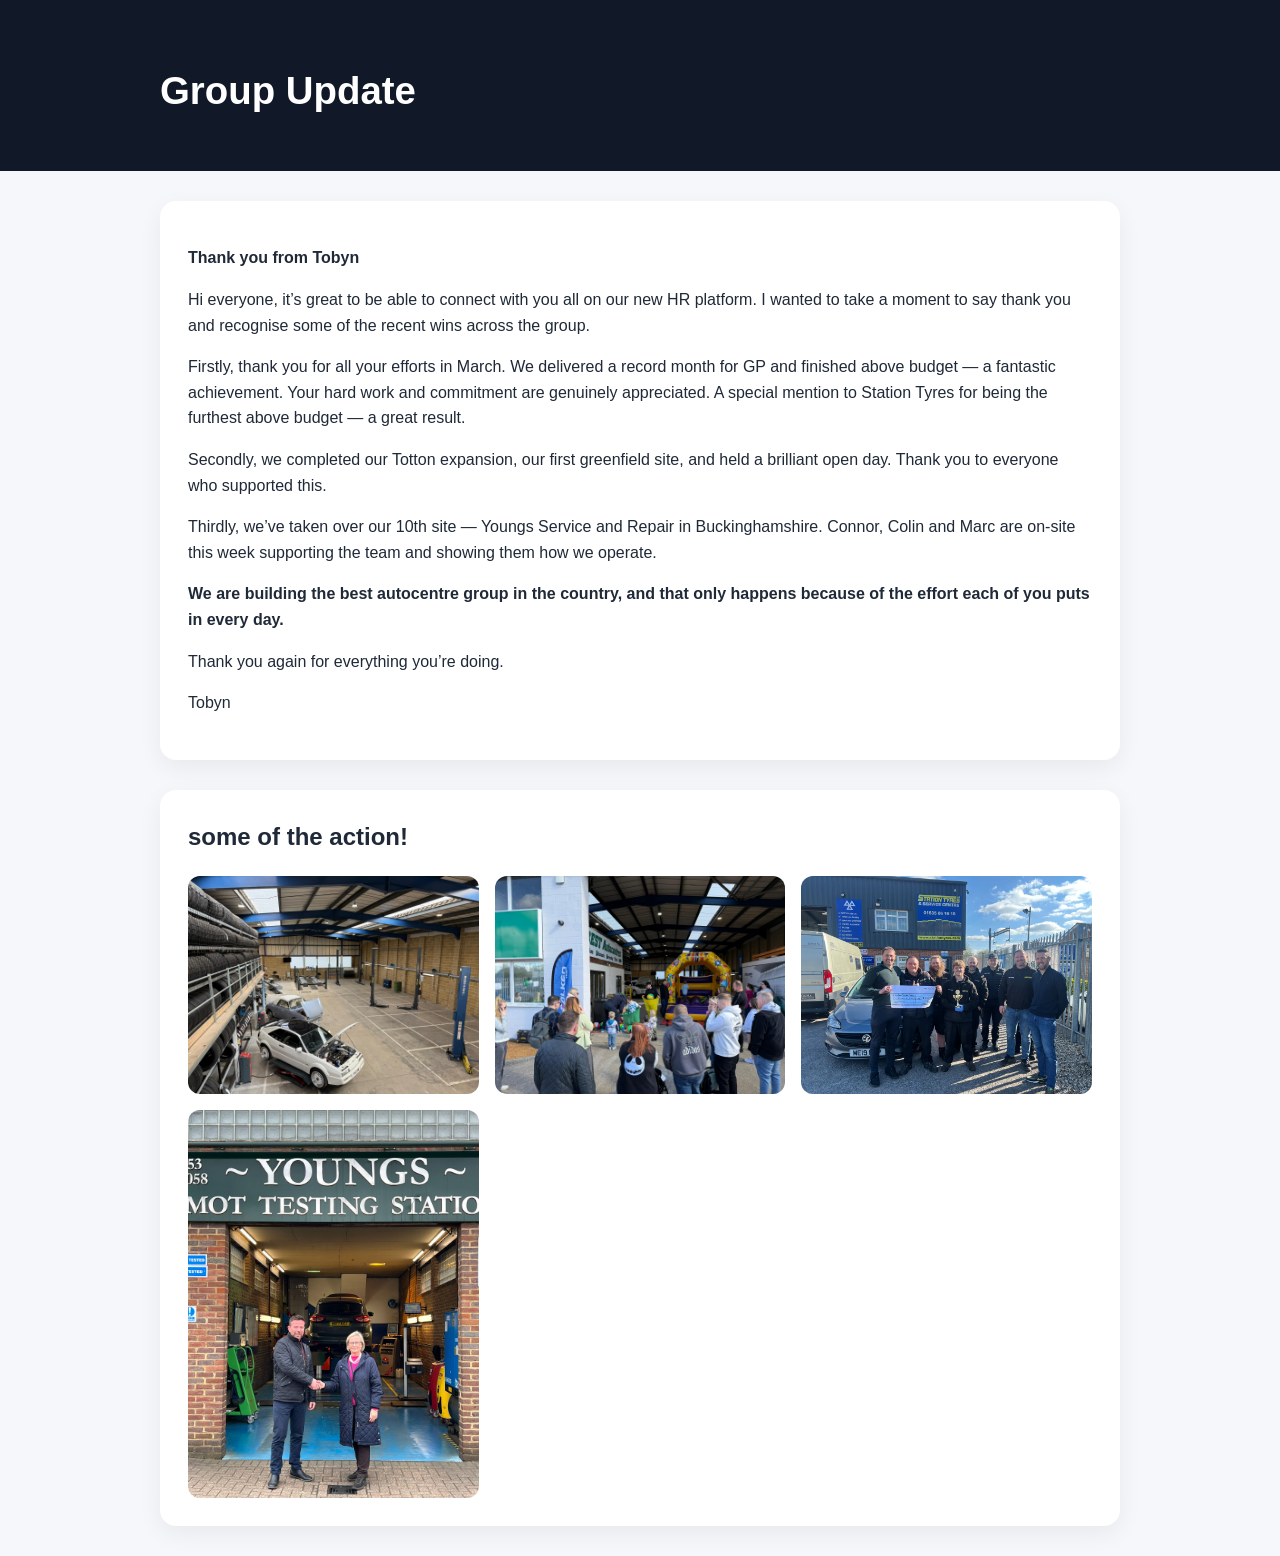
<file: index.html>
<!DOCTYPE html>
<html lang="en">
<head>
  <meta charset="UTF-8" />
  <meta name="viewport" content="width=device-width, initial-scale=1.0" />
  <title>A thank you for your efforts</title>
  <link rel="stylesheet" href="style.css" />
 
  <!-- Cloudflare Web Analytics -->
  <script defer src='https://static.cloudflareinsights.com/beacon.min.js'
  data-cf-beacon='{"token": "10a4642809784379a55d0ba4ff8203f5"}'></script>
  <!-- End Cloudflare Web Analytics -->

</head>
</head>
<body>
  <header class="hero">
    <div class="container">
      <h1>Group Update</h1>
    </div>
  </header>

  <main class="container">
    <section class="memo-card">
       <p><strong>Thank you from Tobyn</strong></p>

  <p>
    Hi everyone, it’s great to be able to connect with you all on our new HR platform.
    I wanted to take a moment to say thank you and recognise some of the recent wins across the group.
  </p>

  <p>
    Firstly, thank you for all your efforts in March. We delivered a record month for GP and finished above budget — a fantastic achievement.
    Your hard work and commitment are genuinely appreciated. A special mention to Station Tyres for being the furthest above budget — a great result.
  </p>

  <p>
    Secondly, we completed our Totton expansion, our first greenfield site, and held a brilliant open day.
    Thank you to everyone who supported this.
  </p>

  <p>
    Thirdly, we’ve taken over our 10th site — Youngs Service and Repair in Buckinghamshire.
    Connor, Colin and Marc are on-site this week supporting the team and showing them how we operate.
  </p>

  <p>
    <strong>We are building the best autocentre group in the country, and that only happens because of the effort each of you puts in every day.</strong>
  </p>

  <p>Thank you again for everything you’re doing.</p>
  <p>Tobyn</p>
      
    </section>

    <section class="gallery">
      <h2>some of the action!</h2>
      <div class="photo-grid">
        <img src="images/PHOTO-2026-04-01-13-43-42 2.jpg" />
        <img src="images/PHOTO-2026-04-01-13-43-42.jpg" />
        <img src="images/IMG_6186.JPG" />
        <img src="images/68ef3405-b5f5-4d6f-92f5-535712d222fb 2.JPG" />
      </div>
    </section>
  </main>
</body>
</html>
</file>
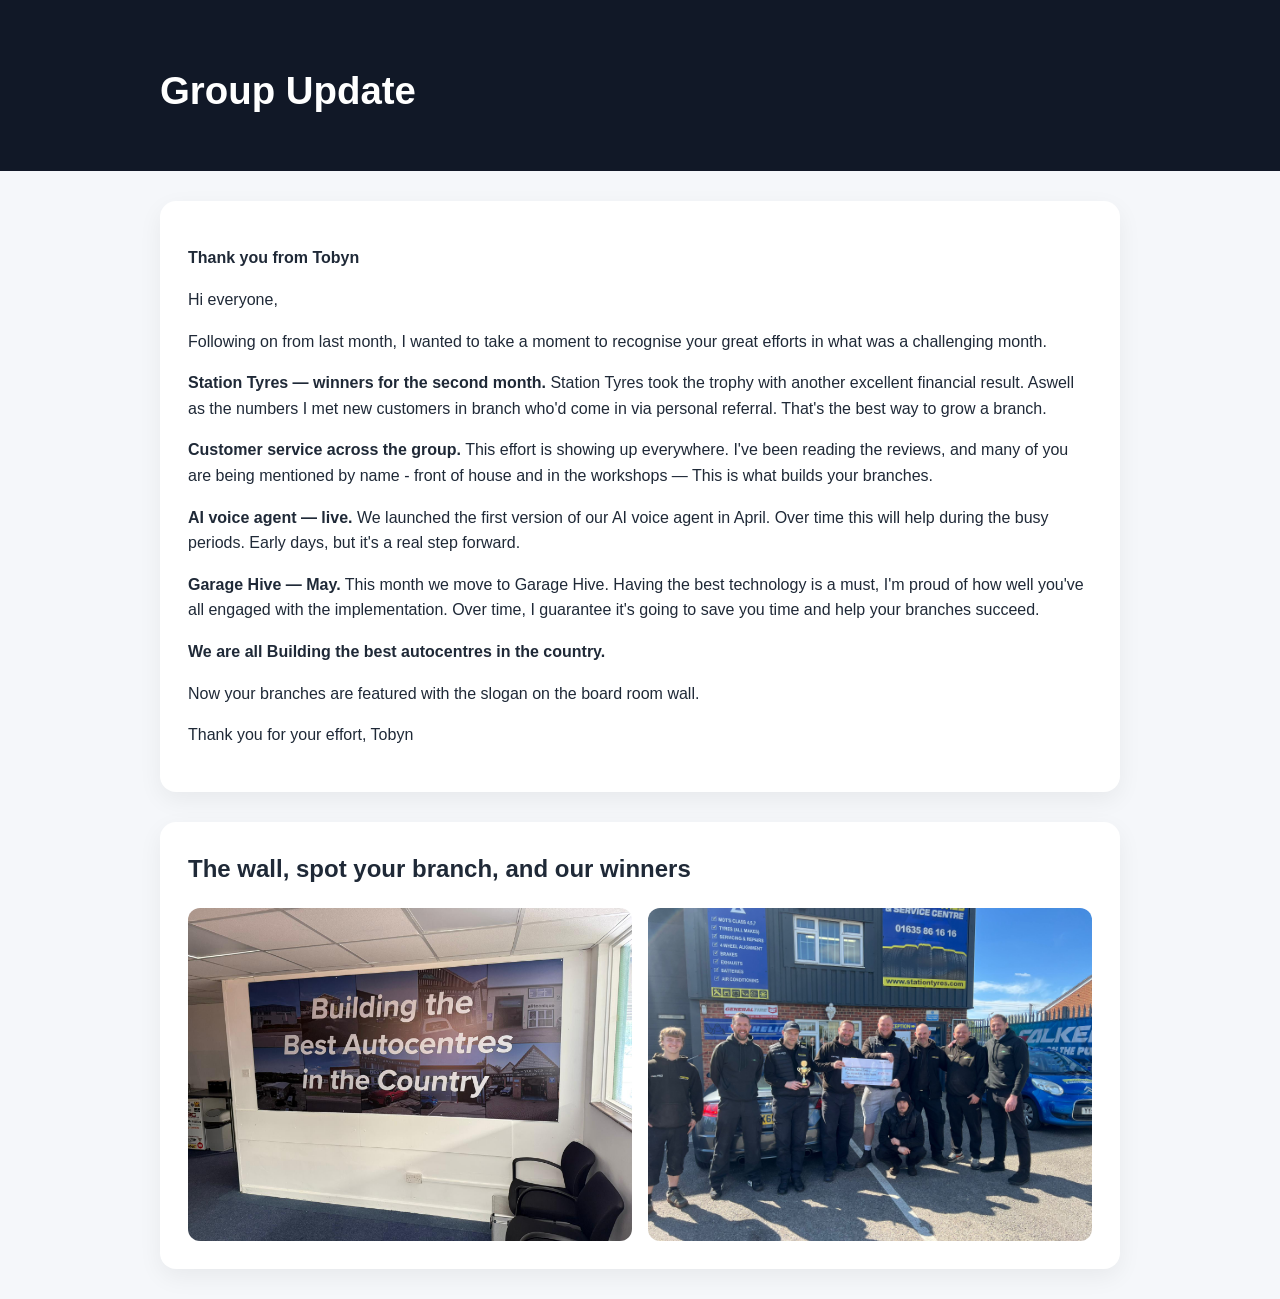
<file: updates/2026-05/index.html>
<!DOCTYPE html>
<html lang="en">
<head>
  <meta charset="UTF-8" />
  <meta name="viewport" content="width=device-width, initial-scale=1.0" />
  <title>Great effort and well done</title>
  <link rel="stylesheet" href="../../style.css" />
  <!-- Cloudflare Web Analytics -->
  <script defer src='https://static.cloudflareinsights.com/beacon.min.js'
  data-cf-beacon='{"token": "10a4642809784379a55d0ba4ff8203f5"}'></script>
  <!-- End Cloudflare Web Analytics -->
</head>
<body>
  <header class="hero">
    <div class="container">
      <h1>Group Update</h1>
    </div>
  </header>

  <main class="container">
    <section class="memo-card">
       <p><strong>Thank you from Tobyn</strong></p>

<p>Hi everyone,</p>

<p>
  Following on from last month, I wanted to take a moment to recognise your great efforts in what was a challenging month.
</p>

<p>
  <strong>Station Tyres — winners for the second month.</strong> Station Tyres took the trophy with another excellent financial result. Aswell as the numbers I met new customers in branch who'd come in via personal referral. That's the best way to grow a branch.
</p>

<p>
  <strong>Customer service across the group.</strong> This effort is showing up everywhere. I've been reading the reviews, and many of you are being mentioned by name - front of house and in the workshops — This is what builds your branches.
</p>

<p>
  <strong>AI voice agent — live.</strong> We launched the first version of our AI voice agent in April. Over time this will help during the busy periods. Early days, but it's a real step forward.
</p>

<p>
  <strong>Garage Hive — May.</strong> This month we move to Garage Hive. Having the best technology is a must, I'm proud of how well you've all engaged with the implementation. Over time, I guarantee it's going to save you time and help your branches succeed.
</p>

<p>
  <strong>We are all Building the best autocentres in the country.</strong>
</p>

<p>
  Now your branches are featured with the slogan on the board room wall.
</p>

<p>Thank you for your effort, Tobyn</p>
      
    </section>

    <section class="gallery">
      <h2>The wall, spot your branch, and our winners</h2>
      <div class="photo-grid">
        <img src="images/PHOTO-2026-04-29-15-54-14.jpg" />
        <img src="images/PHOTO-2026-05-12-12-12-05.jpg" />
      </div>
    </section>
  </main>
</body>
</html>
</file>
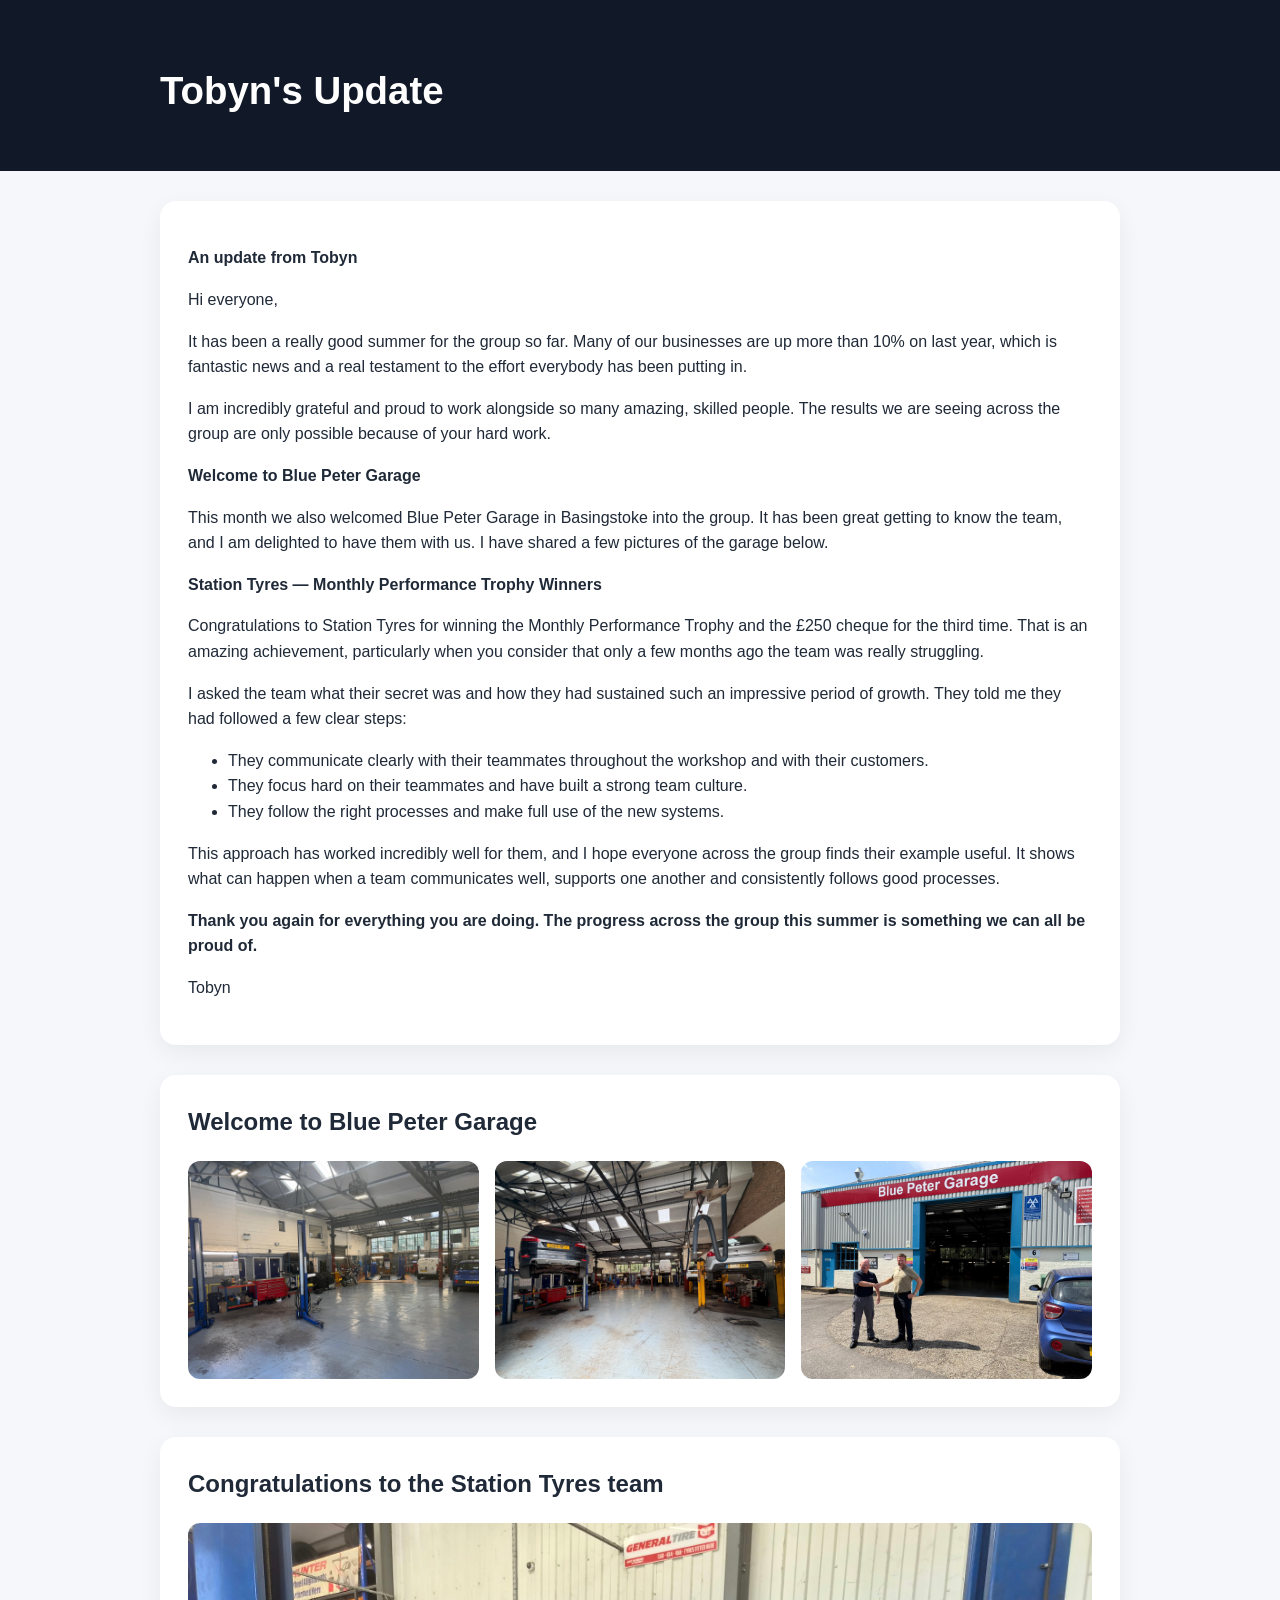
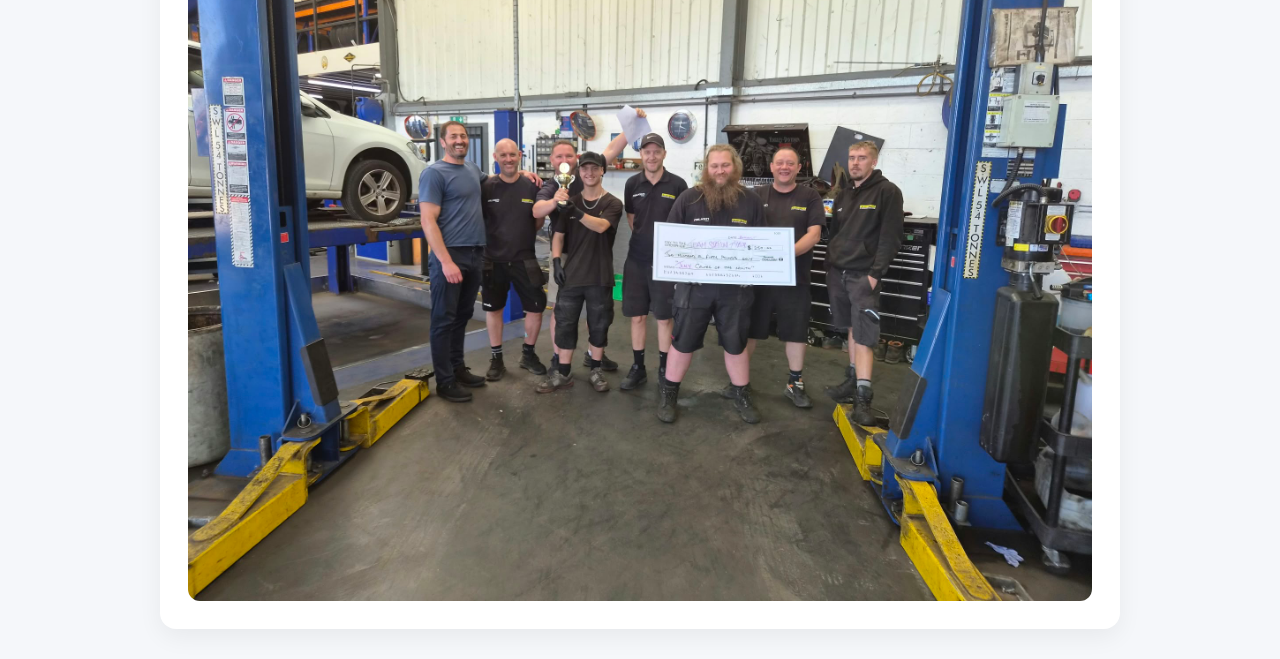
<file: updates/2026-08/index.html>
<!DOCTYPE html>
<html lang="en">
<head>
  <meta charset="UTF-8" />
  <meta name="viewport" content="width=device-width, initial-scale=1.0" />
  <title>A Great Summer for the Group</title>
  <link rel="stylesheet" href="../../style.css" />

  <!-- Cloudflare Web Analytics -->
  <script defer src="https://static.cloudflareinsights.com/beacon.min.js"
    data-cf-beacon='{"token":"10a4642809784379a55d0ba4ff8203f5"}'></script>
  <!-- End Cloudflare Web Analytics -->
</head>
<body>
  <header class="hero">
    <div class="container">
      <h1>Tobyn's Update</h1>
    </div>
  </header>

  <main class="container">
    <section class="memo-card">
      <p><strong>An update from Tobyn</strong></p>

      <p>Hi everyone,</p>

      <p>
        It has been a really good summer for the group so far. Many of our businesses are up more than 10% on last year, which is fantastic news and a real testament to the effort everybody has been putting in.
      </p>

      <p>
        I am incredibly grateful and proud to work alongside so many amazing, skilled people. The results we are seeing across the group are only possible because of your hard work.
      </p>

      <p><strong>Welcome to Blue Peter Garage</strong></p>

      <p>
        This month we also welcomed Blue Peter Garage in Basingstoke into the group. It has been great getting to know the team, and I am delighted to have them with us. I have shared a few pictures of the garage below.
      </p>

      <p><strong>Station Tyres — Monthly Performance Trophy Winners</strong></p>

      <p>
        Congratulations to Station Tyres for winning the Monthly Performance Trophy and the £250 cheque for the third time. That is an amazing achievement, particularly when you consider that only a few months ago the team was really struggling.
      </p>

      <p>
        I asked the team what their secret was and how they had sustained such an impressive period of growth. They told me they had followed a few clear steps:
      </p>

      <ul>
        <li>They communicate clearly with their teammates throughout the workshop and with their customers.</li>
        <li>They focus hard on their teammates and have built a strong team culture.</li>
        <li>They follow the right processes and make full use of the new systems.</li>
      </ul>

      <p>
        This approach has worked incredibly well for them, and I hope everyone across the group finds their example useful. It shows what can happen when a team communicates well, supports one another and consistently follows good processes.
      </p>

      <p>
        <strong>Thank you again for everything you are doing. The progress across the group this summer is something we can all be proud of.</strong>
      </p>

      <p>Tobyn</p>
    </section>

    <section class="gallery">
      <h2>Welcome to Blue Peter Garage</h2>
      <div class="photo-grid">
        <img src="images/BPG_1.JPG" alt="Inside the Blue Peter Garage workshop" />
        <img src="images/BPG_2.JPG" alt="More of the Blue Peter Garage workshop" />
        <img src="images/BPG_3.JPG" alt="Marc handing over from Cliff as he steps back" />
      </div>
    </section>

    <section class="gallery">
      <h2>Congratulations to the Station Tyres team</h2>
      <div class="photo-grid photo-grid--single">
        <img src="images/station_1.JPG" alt="The Station Tyres team celebrating their Monthly Performance Trophy win" />
      </div>
    </section>
  </main>
</body>
</html>
</file>
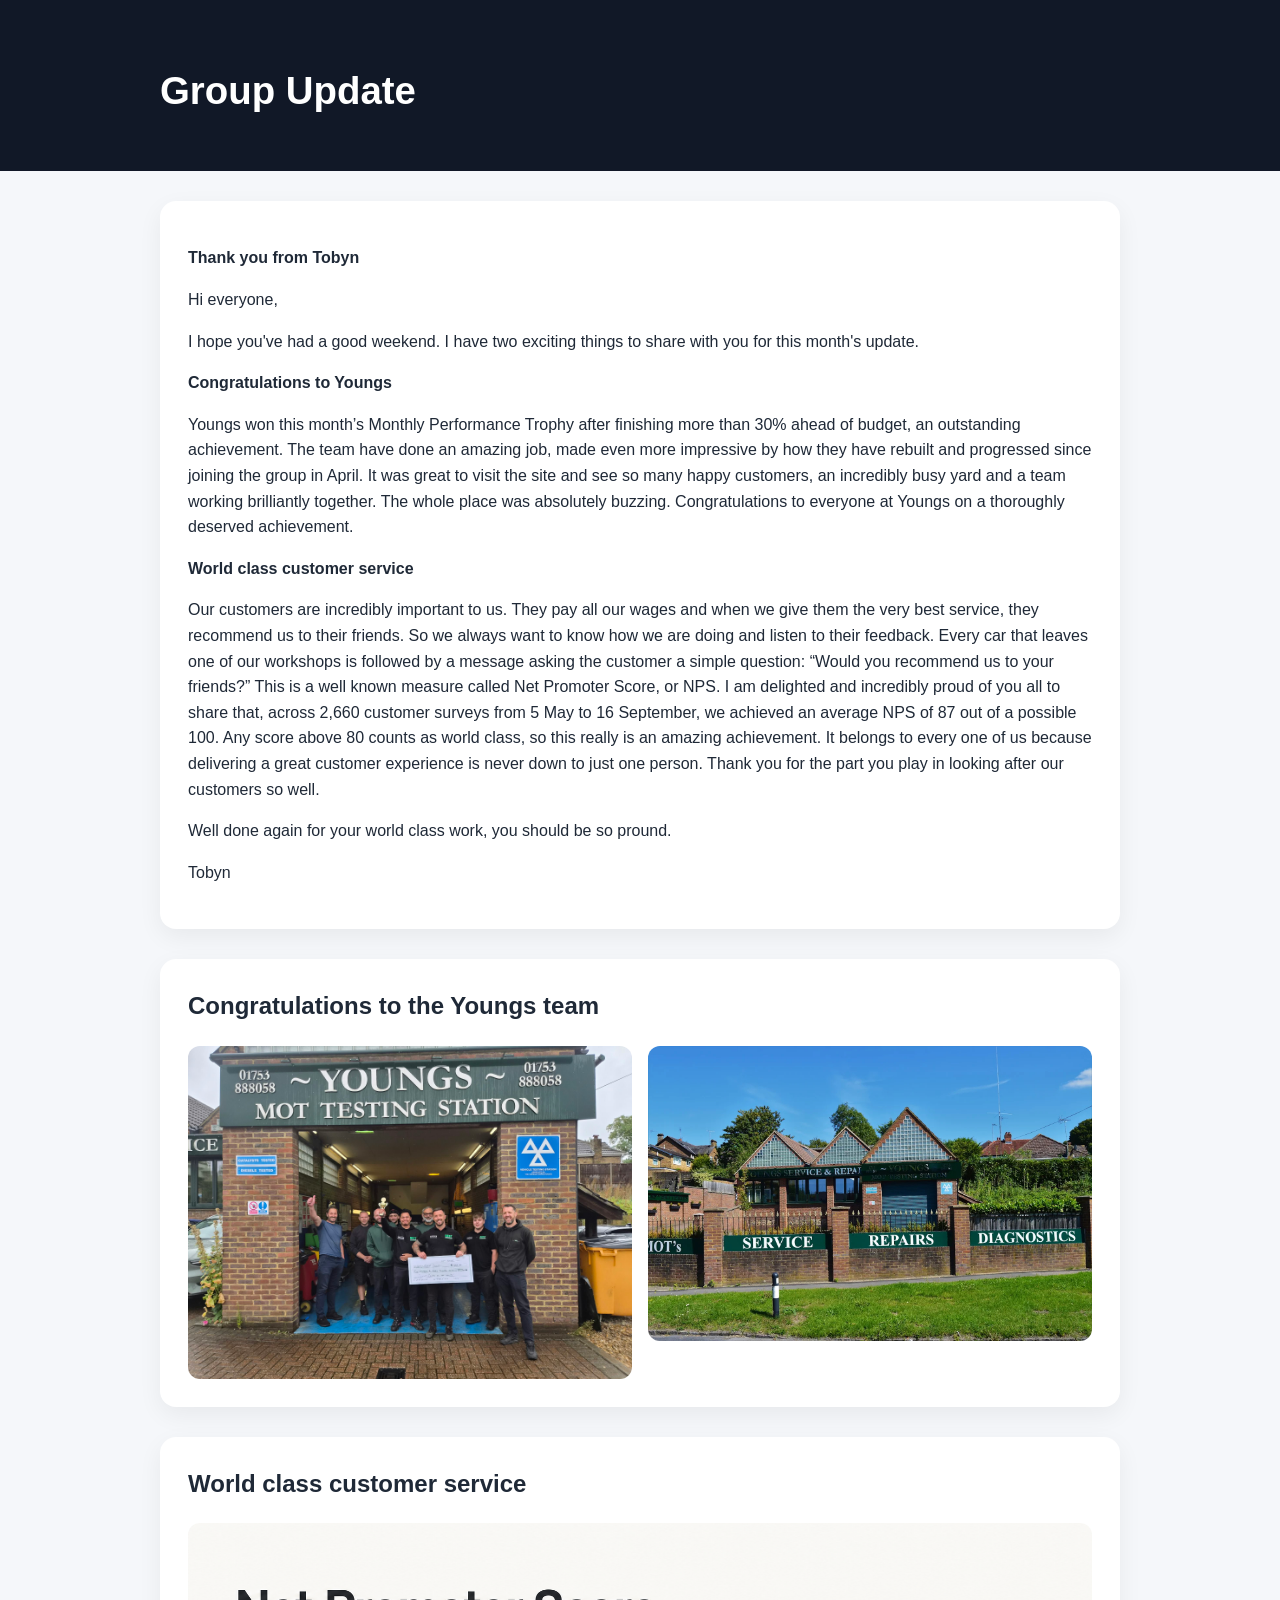
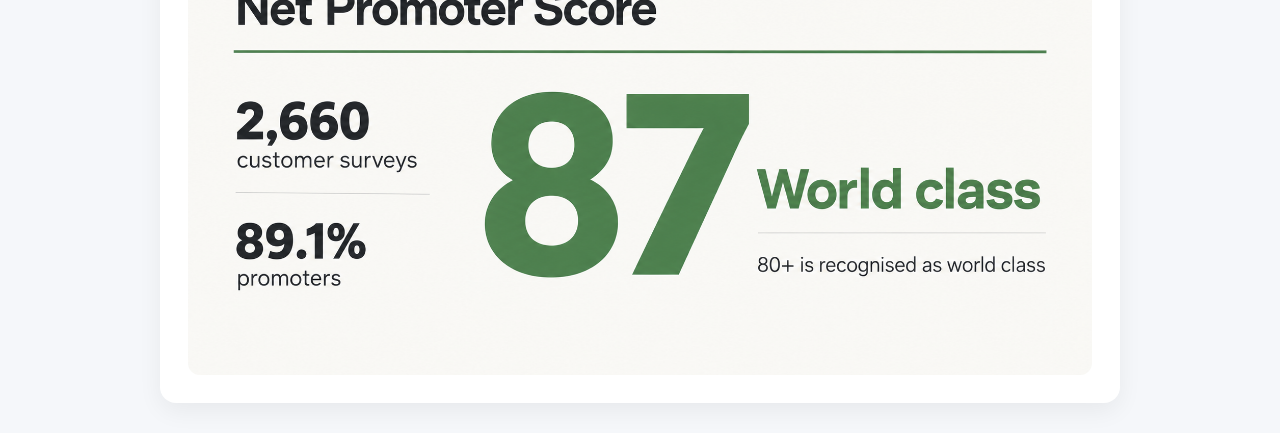
<file: updates/2026-09/index.html>
<!DOCTYPE html>
<html lang="en">
<head>
  <meta charset="UTF-8" />
  <meta name="viewport" content="width=device-width, initial-scale=1.0" />
  <title>Youngs Trophy Win and World Class Customer Service</title>
  <link rel="stylesheet" href="../../style.css" />

  <!-- Cloudflare Web Analytics -->
  <script defer src="https://static.cloudflareinsights.com/beacon.min.js"
    data-cf-beacon='{"token":"10a4642809784379a55d0ba4ff8203f5"}'></script>
  <!-- End Cloudflare Web Analytics -->
</head>
<body>
  <header class="hero">
    <div class="container">
      <h1>Group Update</h1>
    </div>
  </header>

  <main class="container">
    <section class="memo-card">
      <p><strong>Thank you from Tobyn</strong></p>

      <p>Hi everyone,</p>

      <p>I hope you've had a good weekend. I have two exciting things to share with you for this month's update. </p>

      <p><strong>Congratulations to Youngs</strong></p>

      <p>
        Youngs won this month’s Monthly Performance Trophy after finishing more than 30% ahead of budget, an outstanding achievement. The team have done an amazing job, made even more impressive by how they have rebuilt and progressed since joining the group in April. It was great to visit the site and see so many happy customers, an incredibly busy yard and a team working brilliantly together. The whole place was absolutely buzzing. Congratulations to everyone at Youngs on a thoroughly deserved achievement.
      </p>

      <p><strong>World class customer service</strong></p>

      <p>
        Our customers are incredibly important to us. They pay all our wages and when we give them the very best service, they recommend us to their friends. So we always want to know how we are doing and listen to their feedback. Every car that leaves one of our workshops is followed by a message asking the customer a simple question: “Would you recommend us to your friends?” This is a well known measure called Net Promoter Score, or NPS. I am delighted and incredibly proud of you all to share that, across 2,660 customer surveys from 5 May to 16 September, we achieved an average NPS of 87 out of a possible 100. Any score above 80 counts as world class, so this really is an amazing achievement. It belongs to every one of us because delivering a great customer experience is never down to just one person. Thank you for the part you play in looking after our customers so well.
      </p>

      <p>Well done again for your world class work, you should be so pround. </p>

      <p>Tobyn</p>
    </section>

    <section class="gallery">
      <h2>Congratulations to the Youngs team</h2>
      <div class="photo-grid">
        <img src="images/youngs_1.JPG" alt="The Youngs team celebrating their Monthly Performance Trophy win" />
        <img src="images/youngs_2.JPG" alt="The Youngs Service and Repair site" />
      </div>
    </section>

    <section class="gallery">
      <h2>World class customer service</h2>
      <div class="photo-grid photo-grid--single">
        <img src="images/nps-world-class.png" alt="Best Autocentres achieved a Net Promoter Score of 87 from 2,660 customer surveys" />
      </div>
    </section>
  </main>
</body>
</html>
</file>
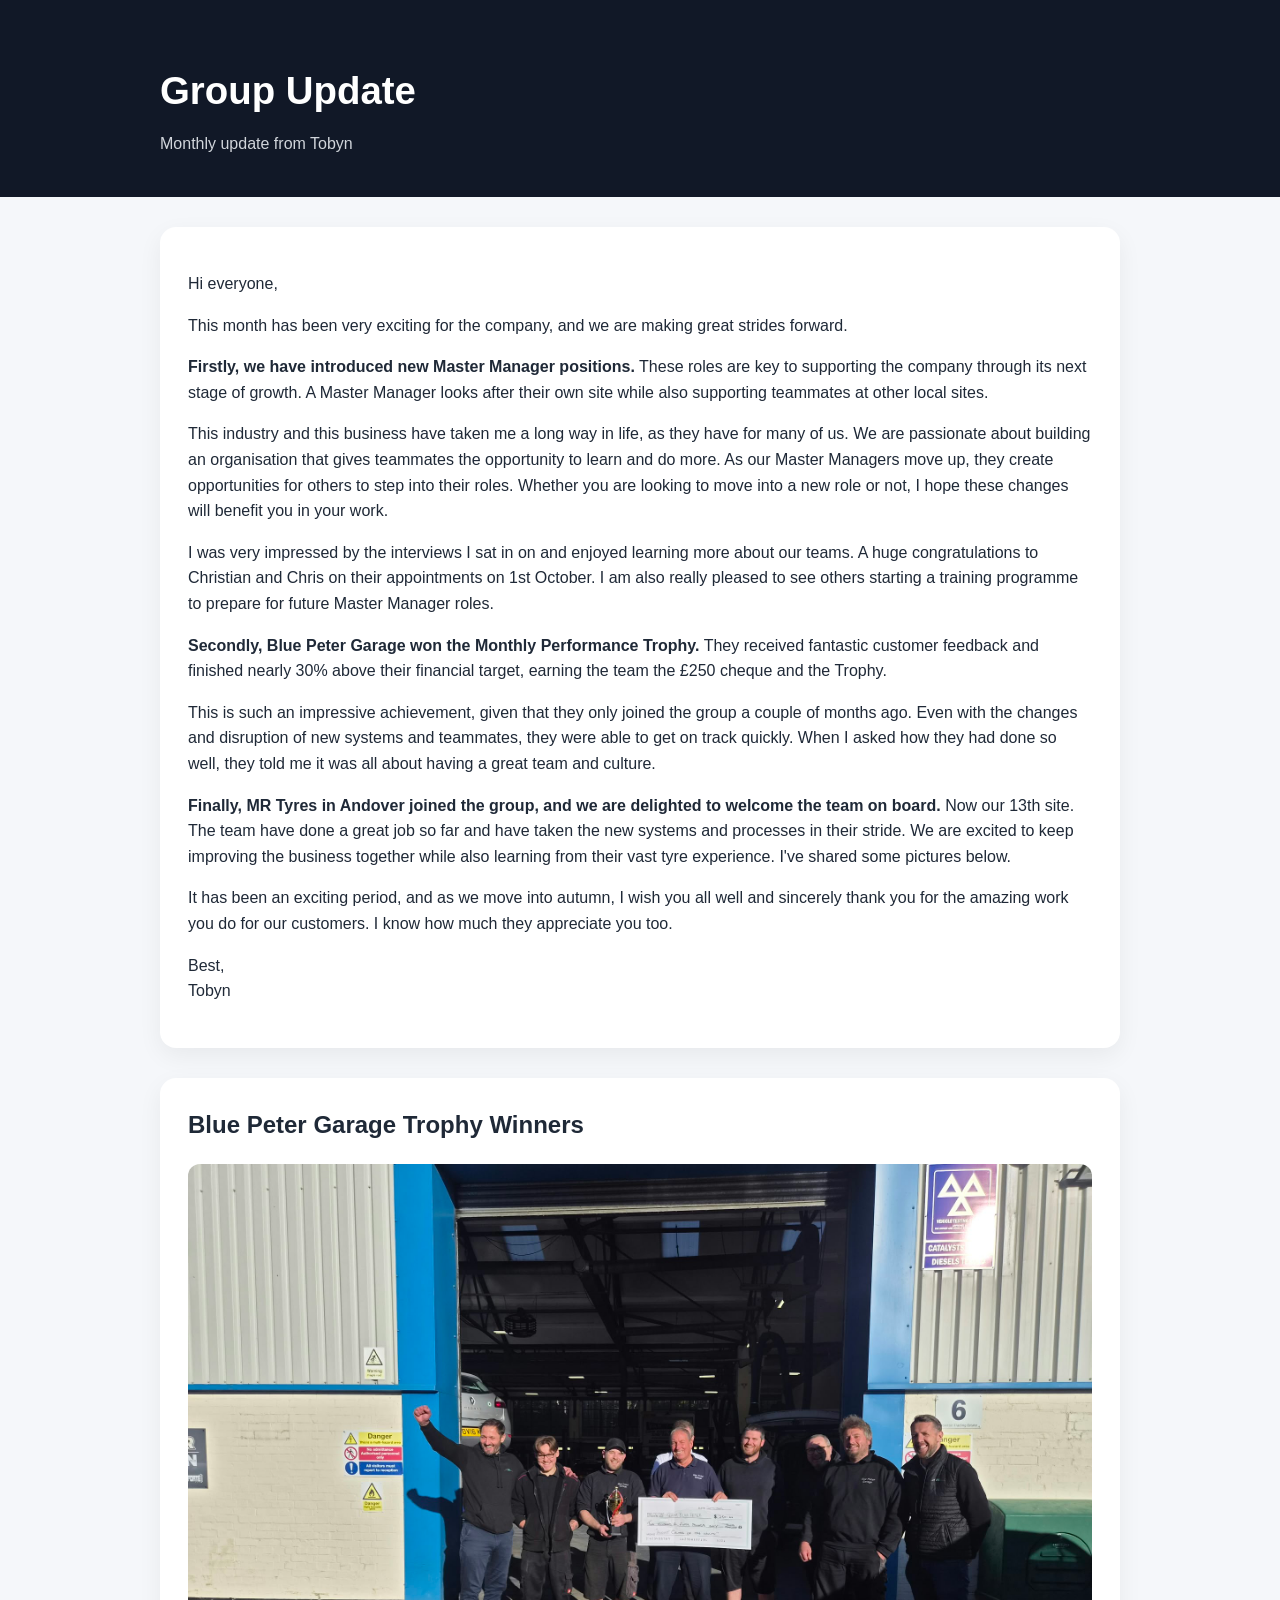
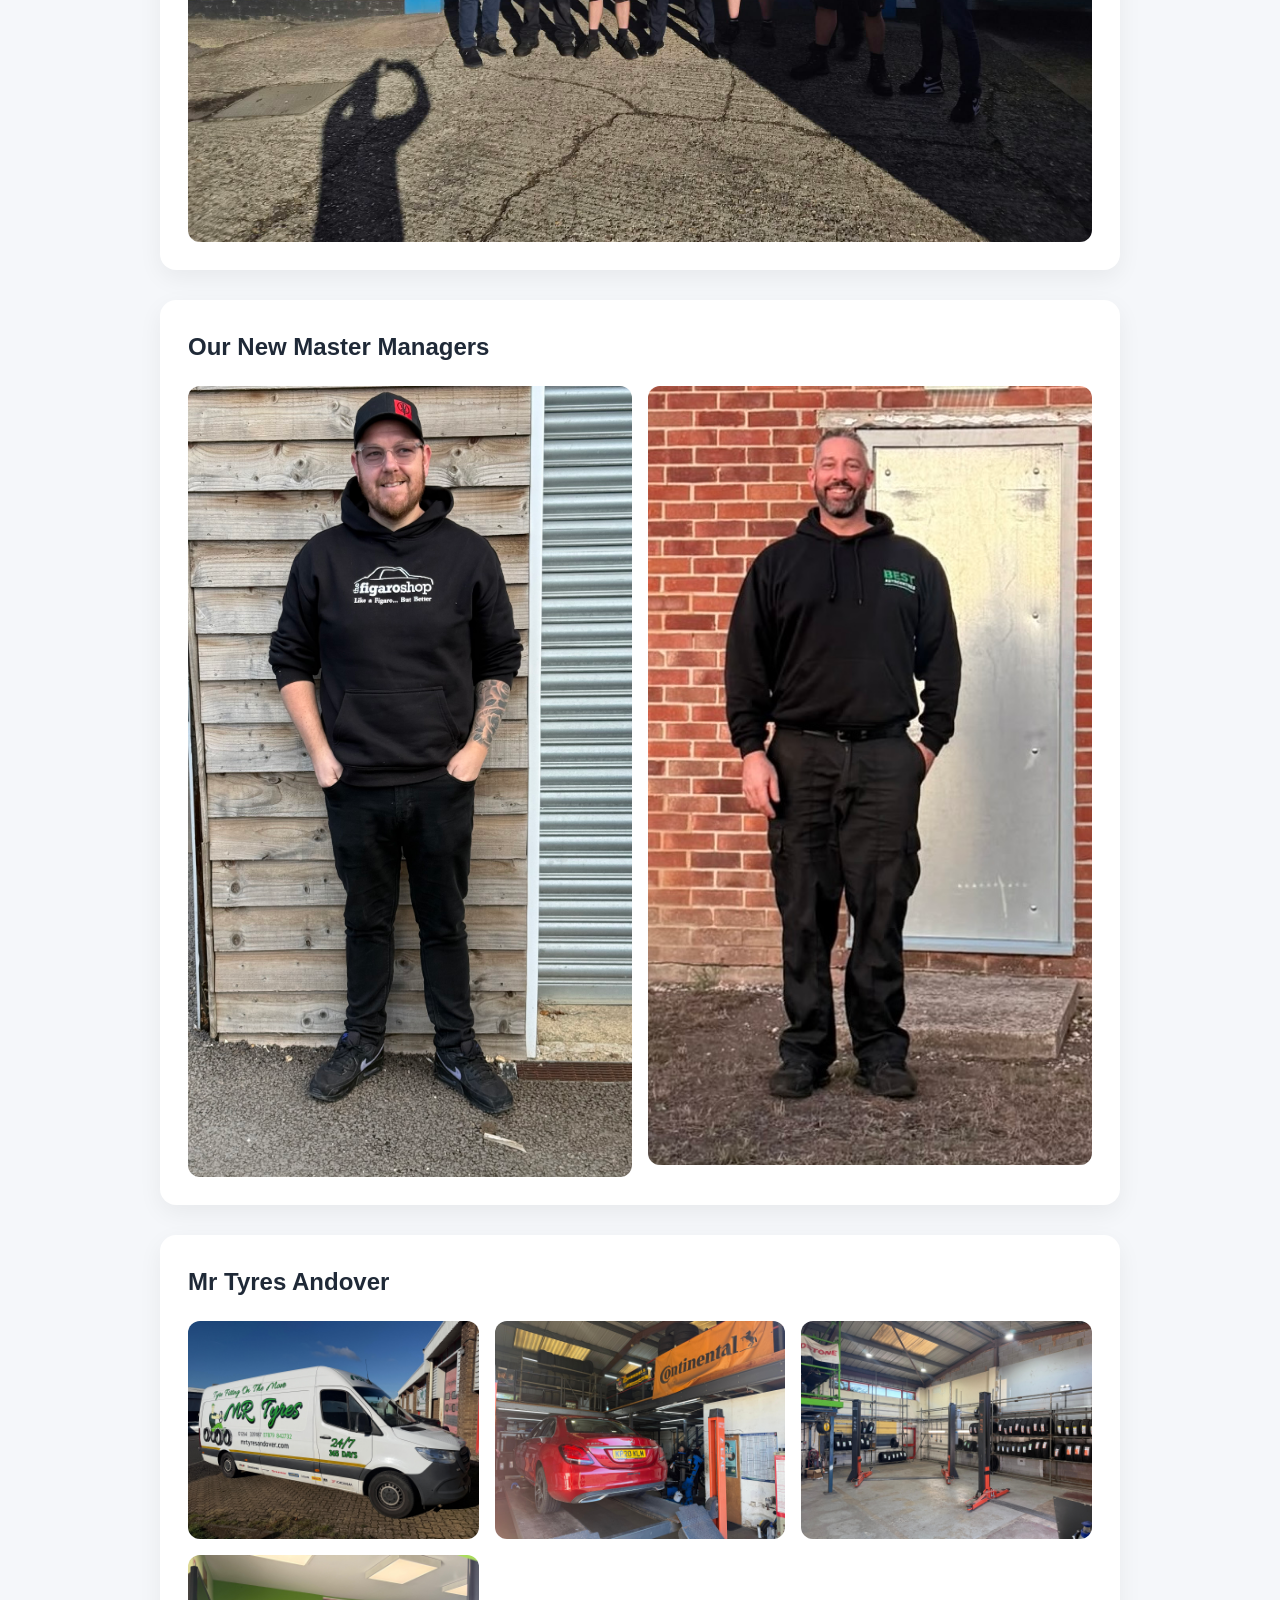
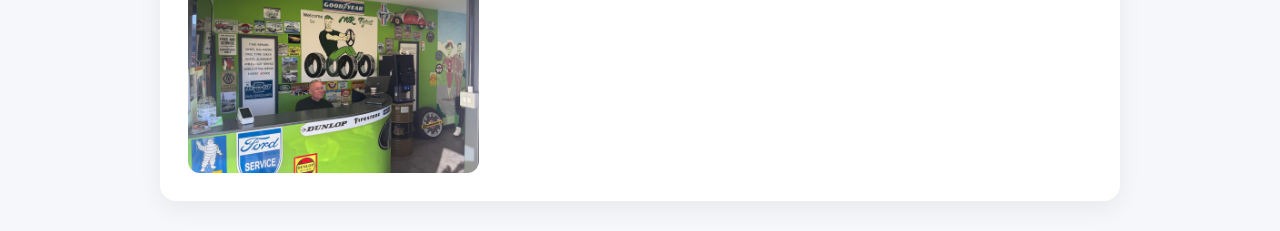
<file: updates/2026-10/index.html>
<!DOCTYPE html>
<html lang="en">

<head>
  <meta charset="UTF-8" />
  <meta name="viewport" content="width=device-width, initial-scale=1.0" />
  <title>September Group Update</title>
  <link rel="stylesheet" href="../../style.css" />

  <!-- Cloudflare Web Analytics -->
  <script defer src="https://static.cloudflareinsights.com/beacon.min.js"
    data-cf-beacon='{"token":"10a4642809784379a55d0ba4ff8203f5"}'></script>
  <!-- End Cloudflare Web Analytics -->
</head>
<body>
  <header class="hero">
    <div class="container">
      <h1>Group Update</h1>
      <p class="subtitle">Monthly update from Tobyn</p>
    </div>
  </header>

  <main class="container">
    <section class="memo-card">
      <p>Hi everyone,</p>

      <p>This month has been very exciting for the company, and we are making great strides forward.</p>

      <p><strong>Firstly, we have introduced new Master Manager positions.</strong> These roles are key to supporting the company through its next stage of growth. A Master Manager looks after their own site while also supporting teammates at other local sites.</p>

      <p>This industry and this business have taken me a long way in life, as they have for many of us. We are passionate about building an organisation that gives teammates the opportunity to learn and do more. As our Master Managers move up, they create opportunities for others to step into their roles. Whether you are looking to move into a new role or not, I hope these changes will benefit you in your work.</p>

      <p>I was very impressed by the interviews I sat in on and enjoyed learning more about our teams. A huge congratulations to Christian and Chris on their appointments on 1st October. I am also really pleased to see others starting a training programme to prepare for future Master Manager roles.</p>

      <p><strong>Secondly, Blue Peter Garage won the Monthly Performance Trophy.</strong> They received fantastic customer feedback and finished nearly 30% above their financial target, earning the team the £250 cheque and the Trophy.</p>

      <p>This is such an impressive achievement, given that they only joined the group a couple of months ago. Even with the changes and disruption of new systems and teammates, they were able to get on track quickly. When I asked how they had done so well, they told me it was all about having a great team and culture.</p>

      <p><strong>Finally, MR Tyres in Andover joined the group, and we are delighted to welcome the team on board.</strong> Now our 13th site. The team have done a great job so far and have taken the new systems and processes in their stride. We are excited to keep improving the business together while also learning from their vast tyre experience. I've shared some pictures below.</p>

      <p>It has been an exciting period, and as we move into autumn, I wish you all well and sincerely thank you for the amazing work you do for our customers. I know how much they appreciate you too.</p>

      <p>Best,<br />
        Tobyn</p>
    </section>

    <section class="gallery">
      <h2>Blue Peter Garage Trophy Winners</h2>
      <div class="photo-grid photo-grid--single">
        <img src="images/blue-peter-team.JPG" alt="The Blue Peter Garage team with a trophy and cheque outside the workshop" />
      </div>
    </section>

    <section class="gallery">
      <h2>Our New Master Managers</h2>
      <!-- Temporary photo placeholders: replace with Master Manager photos. -->
      <div class="photo-grid">
        <img src="images/christian_photo.jpg" alt="Master Manager photo: Christian" />
        <img src="images/chris_photo.jpg" alt="Master Manager photo: Chris" />
      </div>
    </section>

    <section class="gallery">
      <h2>Mr Tyres Andover</h2>
      <div class="photo-grid">
        <img src="images/mr-tyres-van.JPG" alt="The MR Tyres mobile tyre fitting van" />
        <img src="images/mr-tyres-workshop.JPG" alt="A red Mercedes on a lift in the MR Tyres workshop" />
        <img src="images/mr-tyres-lifts.JPG" alt="Vehicle lifts and tyre racks inside the MR Tyres workshop" />
        <img src="images/mr-tyres-reception.JPG" alt="The MR Tyres reception with its green counter and motoring signs" />
      </div>
    </section>
  </main>
</body>
</html>
</file>
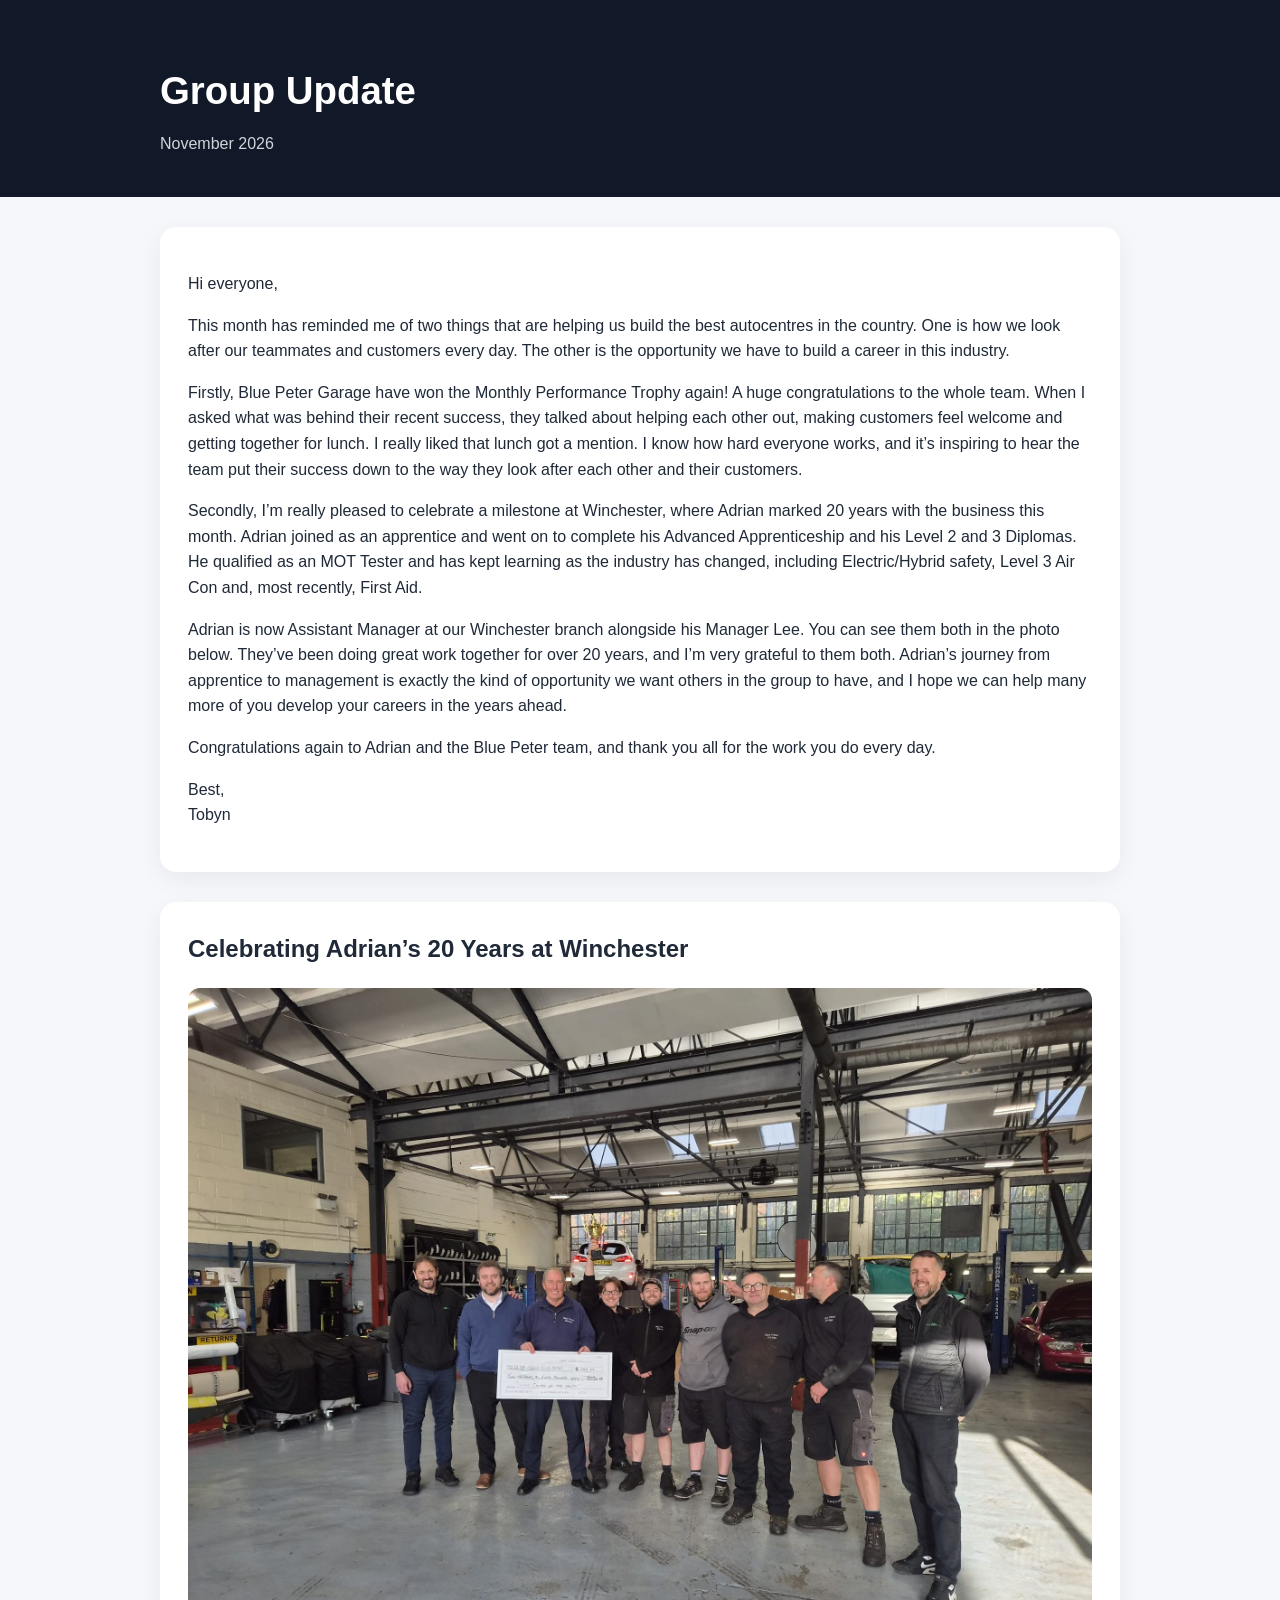
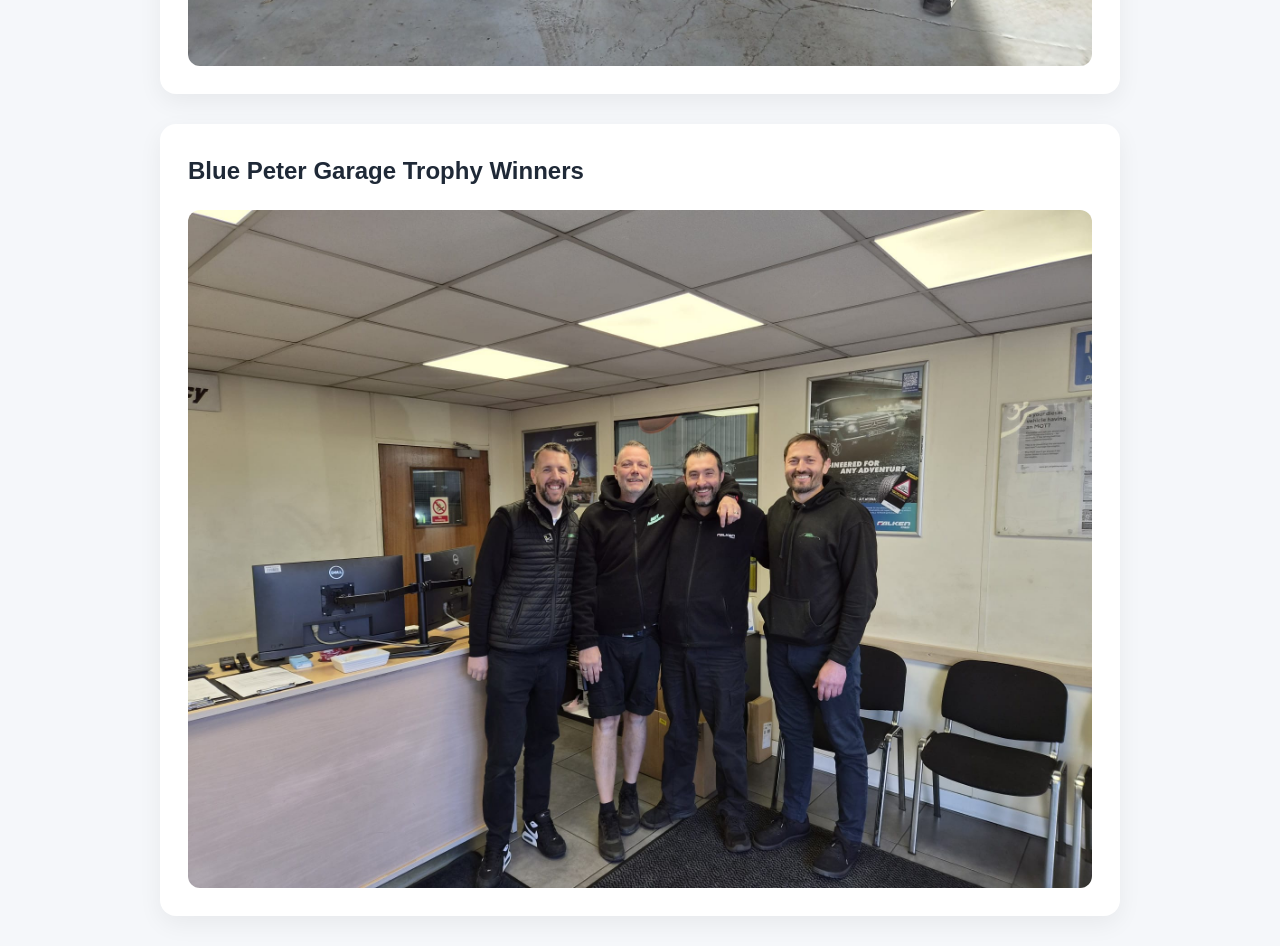
<file: updates/2026-11/index.html>
<!DOCTYPE html>
<html lang="en">
<head>
  <meta charset="UTF-8" />
  <meta name="viewport" content="width=device-width, initial-scale=1.0" />
  <title>November 2026 Group Update</title>
  <link rel="stylesheet" href="../../style.css" />

  <!-- Cloudflare Web Analytics -->
  <script defer src="https://static.cloudflareinsights.com/beacon.min.js"
    data-cf-beacon='{"token":"10a4642809784379a55d0ba4ff8203f5"}'></script>
  <!-- End Cloudflare Web Analytics -->
</head>
<body>
  <header class="hero">
    <div class="container">
      <h1>Group Update</h1>
      <p class="subtitle">November 2026</p>
    </div>
  </header>

  <main class="container">
    <section class="memo-card">
      <p>Hi everyone,</p>

      <p>This month has reminded me of two things that are helping us build the best autocentres in the country. One is how we look after our teammates and customers every day. The other is the opportunity we have to build a career in this industry.</p>

      <p>Firstly, Blue Peter Garage have won the Monthly Performance Trophy again! A huge congratulations to the whole team. When I asked what was behind their recent success, they talked about helping each other out, making customers feel welcome and getting together for lunch. I really liked that lunch got a mention. I know how hard everyone works, and it’s inspiring to hear the team put their success down to the way they look after each other and their customers.</p>

      <p>Secondly, I’m really pleased to celebrate a milestone at Winchester, where Adrian marked 20 years with the business this month. Adrian joined as an apprentice and went on to complete his Advanced Apprenticeship and his Level 2 and 3 Diplomas. He qualified as an MOT Tester and has kept learning as the industry has changed, including Electric/Hybrid safety, Level 3 Air Con and, most recently, First Aid.</p>

      <p>Adrian is now Assistant Manager at our Winchester branch alongside his Manager Lee. You can see them both in the photo below. They’ve been doing great work together for over 20 years, and I’m very grateful to them both. Adrian’s journey from apprentice to management is exactly the kind of opportunity we want others in the group to have, and I hope we can help many more of you develop your careers in the years ahead.</p>

      <p>Congratulations again to Adrian and the Blue Peter team, and thank you all for the work you do every day.</p>

      <p>Best,<br />
        Tobyn</p>
    </section>

    <section class="gallery">
      <h2>Celebrating Adrian’s 20 Years at Winchester</h2>
      <div class="photo-grid photo-grid--single">
        <img src="images/blue_peter_oct.JPG" alt="Adrian and Lee at Winchester, celebrating Adrian’s 20 years with the business" />
      </div>
    </section>

    <section class="gallery">
      <h2>Blue Peter Garage Trophy Winners</h2>
      <div class="photo-grid photo-grid--single">
        <img src="images/adrian_oct.JPG" alt="The Blue Peter Garage team celebrating their Monthly Performance Trophy win" />
      </div>
    </section>
  </main>
</body>
</html>
</file>
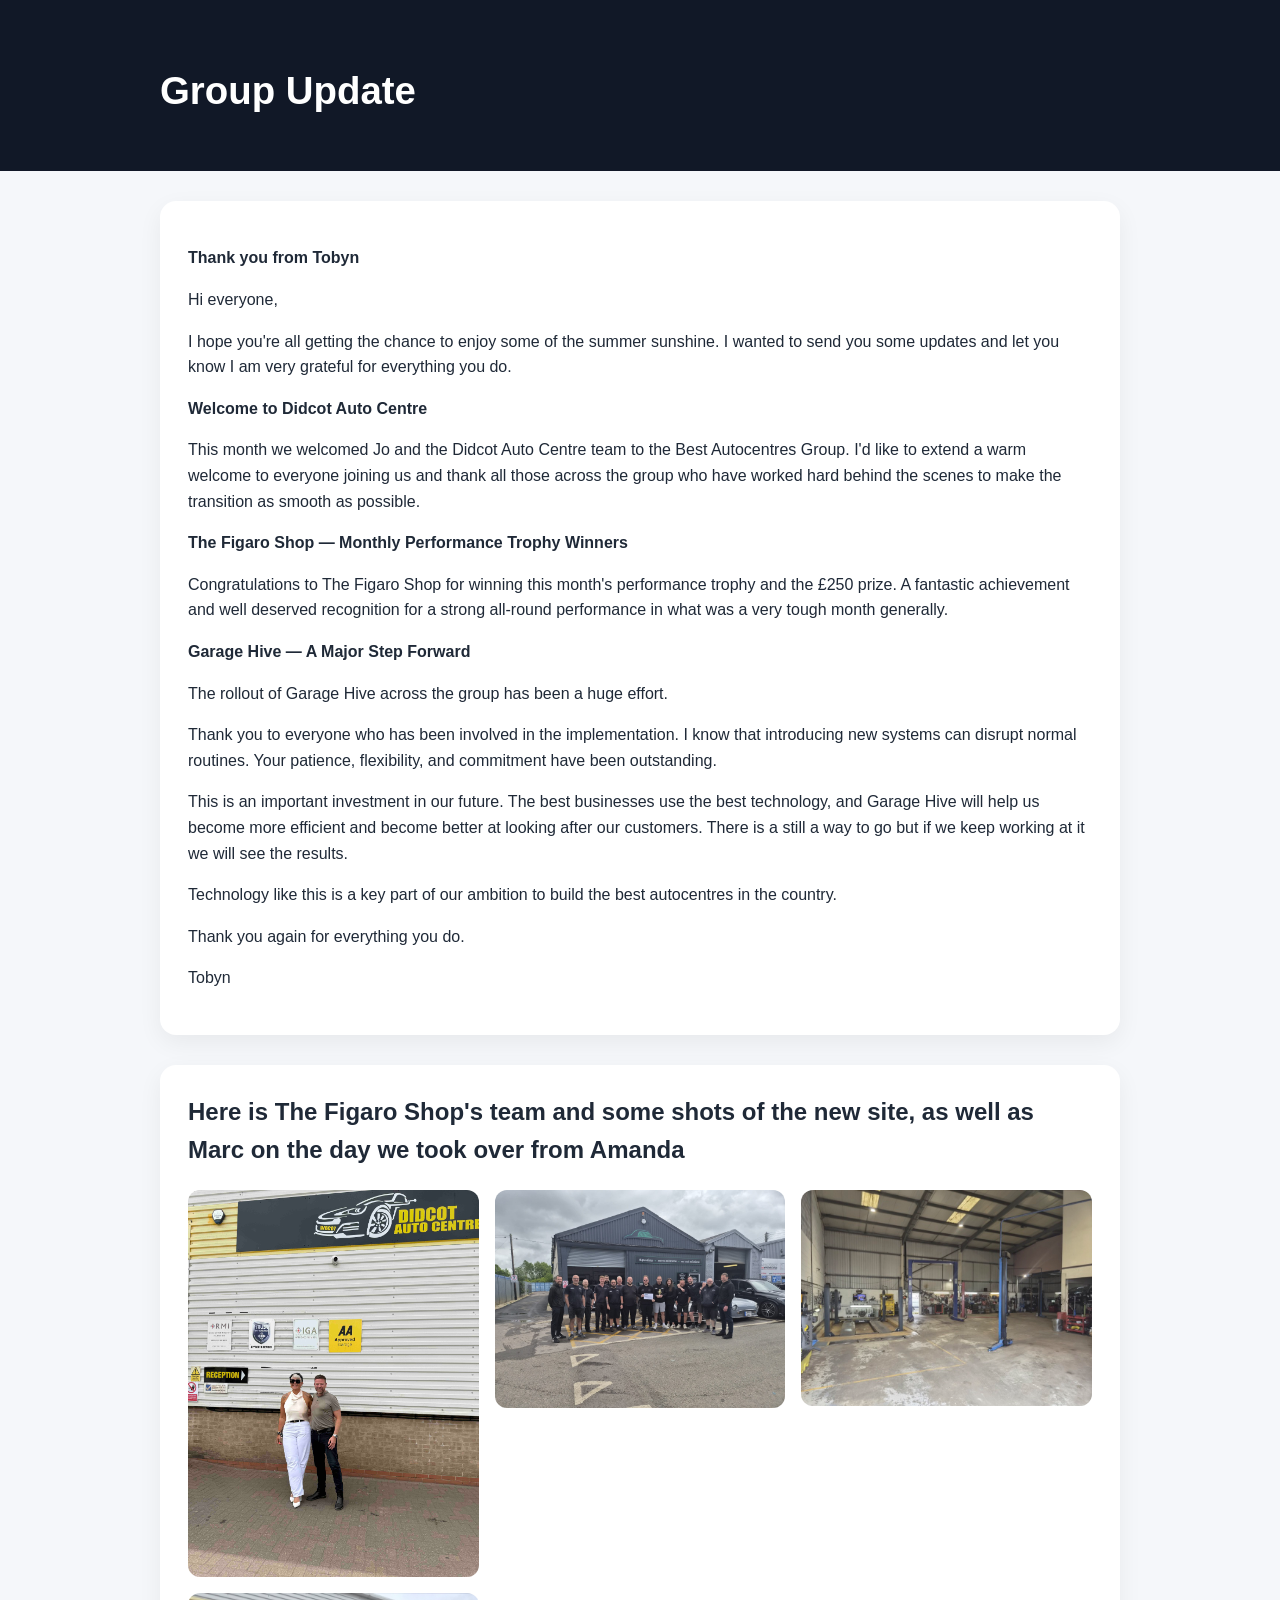
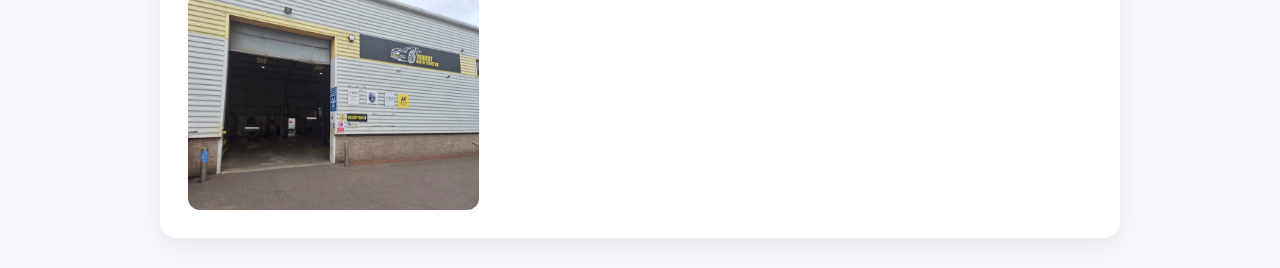
<file: updates/2026-6/index.html>
<!DOCTYPE html>
<html lang="en">
<head>
  <meta charset="UTF-8" />
  <meta name="viewport" content="width=device-width, initial-scale=1.0" />
  <title>Great effort and well done</title>
  <link rel="stylesheet" href="../../style.css" />
  <!-- Cloudflare Web Analytics -->
  <script defer src='https://static.cloudflareinsights.com/beacon.min.js'
  data-cf-beacon='{"token": "10a4642809784379a55d0ba4ff8203f5"}'></script>
  <!-- End Cloudflare Web Analytics -->
</head>
<body>
  <header class="hero">
    <div class="container">
      <h1>Group Update</h1>
    </div>
  </header>

  <main class="container">
    <section class="memo-card">
       <p><strong>Thank you from Tobyn</strong></p>

<p>Hi everyone,</p>

<p>
I hope you're all getting the chance to enjoy some of the summer sunshine.

I wanted to send you some updates and let you know I am very grateful for everything you do.

</p>

<p><strong>Welcome to Didcot Auto Centre</strong></p>

<p>
This month we welcomed Jo and the Didcot Auto Centre team to the Best Autocentres Group. I'd like to extend a warm welcome to everyone joining us and thank all those across the group who have worked hard behind the scenes to make the transition as smooth as possible. 
</p>

<p><strong>The Figaro Shop — Monthly Performance Trophy Winners</strong></p>

<p>
Congratulations to The Figaro Shop for winning this month's performance trophy and the £250 prize. A fantastic achievement and well deserved recognition for a strong all-round performance in what was a very tough month generally.
</p>

<p><strong>Garage Hive — A Major Step Forward</strong></p>

<p>
The rollout of Garage Hive across the group has been a huge effort.
</p>

<p>
Thank you to everyone who has been involved in the implementation. I know that introducing new systems can disrupt normal routines. Your patience, flexibility, and commitment have been outstanding.
</p>

<p>
This is an important investment in our future. The best businesses use the best technology, and Garage Hive will help us become more efficient and become better at looking after our customers. There is a still a way to go but if we keep working at it we will see the results.
</p>

<p>
Technology like this is a key part of our ambition to build the best autocentres in the country.
</p>

<p>
Thank you again for everything you do.
</p>


<p>Tobyn</p>
      
    </section>

    <section class="gallery">
      <h2>Here is The Figaro Shop's team and some shots of the new site, as well as Marc on the day we took over from Amanda</h2>
      <div class="photo-grid">
        <img src="images/marc-amanda.jpg" />
        <img src="images/figaro-trophy.jpg" />
        <img src="images/didcot-inside.jpg" />
        <img src="images/didcot-outside.jpg" />
      </div>
    </section>
  </main>
</body>
</html>
</file>
<file: style.css>
* {
  box-sizing: border-box;
}

body {
  margin: 0;
  font-family: Arial, Helvetica, sans-serif;
  line-height: 1.6;
  color: #1f2937;
  background: #f5f7fa;
}

.container {
  width: min(960px, 92%);
  margin: 0 auto;
}

.hero {
  background: #111827;
  color: white;
  padding: 60px 0 40px;
}

.hero h1 {
  margin: 0 0 10px;
  font-size: 2.4rem;
}

.subtitle {
  margin: 0;
  color: #d1d5db;
}

.memo-card,
.gallery {
  background: white;
  margin: 30px 0;
  padding: 28px;
  border-radius: 16px;
  box-shadow: 0 8px 24px rgba(0, 0, 0, 0.06);
}

.memo-card h2,
.gallery h2 {
  margin-top: 0;
}

.photo-grid {
  display: grid;
  grid-template-columns: repeat(auto-fit, minmax(220px, 1fr));
  gap: 16px;
}

.photo-grid img {
  width: 100%;
  height: auto;
  object-fit: contain;
  border-radius: 12px;
  display: block;
}

.photo-grid--single {
  grid-template-columns: 1fr;
}

.photo-grid--single img {
  height: auto;
  object-fit: contain;
}
</file>
